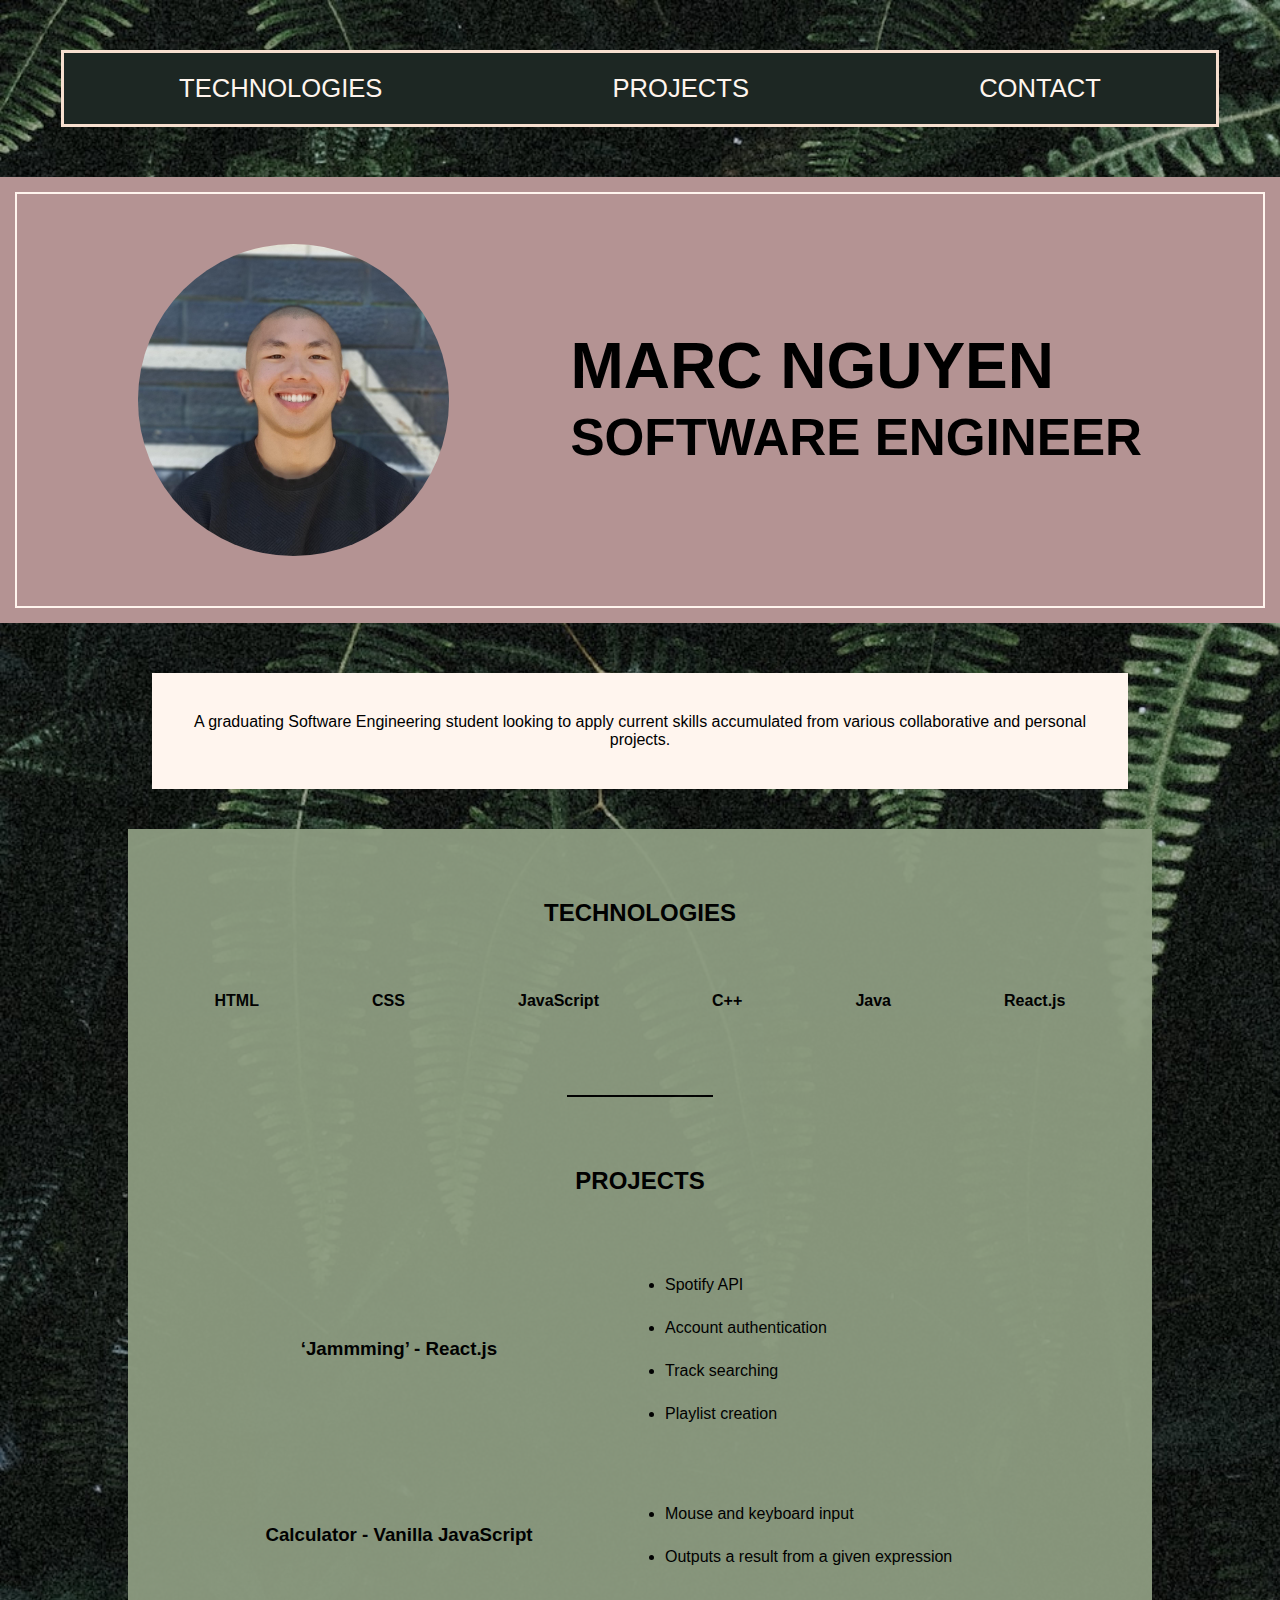
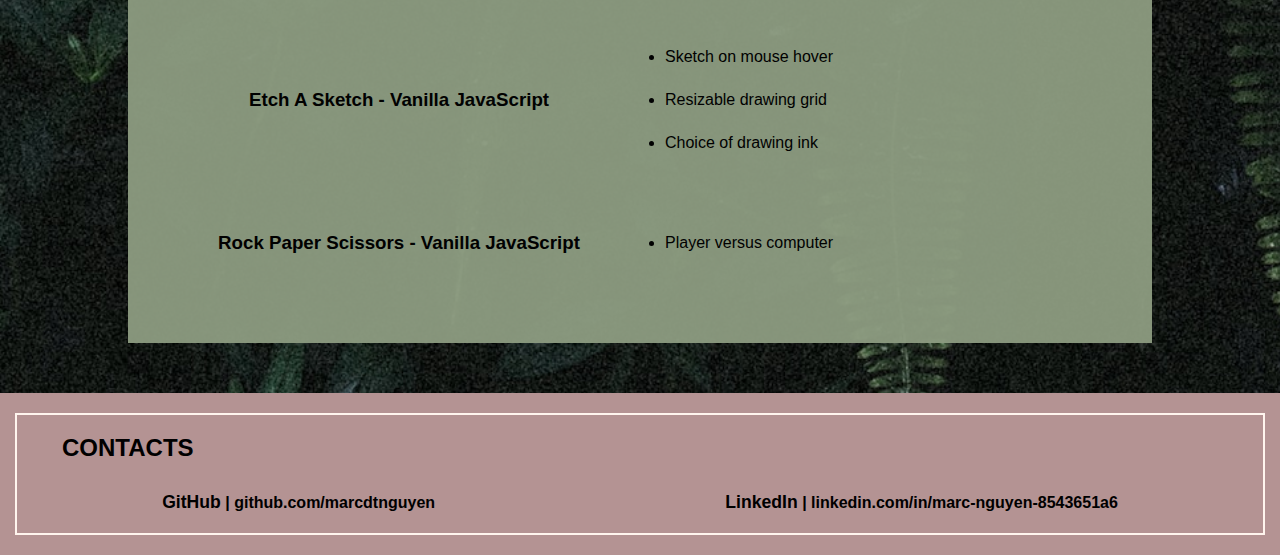
<file: index.html>
<!DOCTYPE html>
<html lang="en">

<head>
  <title>Marc Nguyen Portfolio - Home</title>
  <link rel="stylesheet" href="./resources/css/style.css" />
  <meta name="viewport" content="width=device-width, initial-scale=1.0" />
</head>

<body>
  <header>
    <nav>
      <ul class="flex-even">
        <li>
          <a href="#tech">TECHNOLOGIES</a>
        </li>
        <li>
          <a href="#proj">PROJECTS</a>
        </li>
        <li>
          <a href="#cont">CONTACT</a>
        </li>
      </ul>
    </nav>
  </header>

  <main>
    <section class="banner">
      <div class="trim">
        <div class="bannerflex">
          <img id="dp" src="./resources/dp.png" alt="A picture of me" />
          <div class="title">
            <h1>MARC NGUYEN</h1>
            <h2>SOFTWARE ENGINEER</h2>
          </div>
        </div>
      </div>
    </section>
    <div id="tech"></div>
    <div class="intro">
      A graduating Software Engineering student looking to apply current skills accumulated from various collaborative
      and personal projects.
    </div>
    <section class="text v-padding">
      <div class="center h-margin">
        <div class="tech">
          <h2>TECHNOLOGIES</h2>
          <ul class="flex-even">
            <li>HTML</li>
            <li>CSS</li>
            <li>JavaScript</li>
            <li>C++</li>
            <li>Java</li>
            <li>React.js</li>
          </ul>
        </div>
        <div id="proj"></div>
        <div class="division"></div>

        <h2>PROJECTS</h2>
        <div class="proj">
          <h3><a href="https://jammming.surge.sh/" target="_blank">‘Jammming’ - React.js</a></h3>
          <ul>
            <li>Spotify API</li>
            <li>Account authentication</li>
            <li>Track searching</li>
            <li>Playlist creation</li>
          </ul>
        </div>

        <div class="proj">
          <h3><a href="https://marcdtnguyen.github.io/calculator/" target="_blank">Calculator - Vanilla JavaScript</a></h3>
          <ul>
            <li>Mouse and keyboard input</li>
            <li>Outputs a result from a given expression</li>
          </ul>
        </div>

        <div class="proj">
          <h3><a href="https://marcdtnguyen.github.io/etch-a-sketch/" target="_blank">Etch A Sketch - Vanilla JavaScript</a></h3>
          <ul>
            <li>Sketch on mouse hover</li>
            <li>Resizable drawing grid</li>
            <li>Choice of drawing ink</li>
          </ul>
        </div>

        <div class="proj">
          <h3><a href="https://marcdtnguyen.github.io/rock-paper-scissors/" target="_blank">Rock Paper Scissors - Vanilla JavaScript</a></h3>
          <ul>
            <li>Player versus computer</li>
          </ul>
        </div>

    </section>
  </main>

  <footer>
    <div class="trim h-margin">
      <h2 id="cont">CONTACTS</h2>

      <div class="flex-even">
        <p><span>GitHub</span> | <a href="https://github.com/marcdtnguyen" target="_blank">github.com/marcdtnguyen</a></p>
        <p><span>LinkedIn</span> | <a
            href="https://www.linkedin.com/in/marc-nguyen-8543651a6/" target="_blank">linkedin.com/in/marc-nguyen-8543651a6</a> </p>
      </div>
    </div>
  </footer>
</body>

</html>
</file>
<file: resources/css/style.css>
body {
  margin: 0;
  padding: 0;
  box-sizing: content-box;
  background-image: url(../background.jpg);
  background-size: cover;
  background-repeat: no-repeat;
  font-family: "Andale Mono", Arial, Helvetica, sans-serif;
}

ul {
  padding: 0;
}

.v-padding {
  padding: 30px 0;
  margin: 50px auto;
  padding-bottom: 50px;
}
.h-margin {
  margin: 0 30px;
}
/* navbar */
header {
  position: sticky;
  top: 10px;
  margin-top: 50px;
  z-index: 1;
}

.flex-even {
  display: flex;
  justify-content: space-around;
  flex-wrap: wrap;
}

nav {
  width: 90vw;
  margin: 0 auto;
  background-color: #1d2723;
  border: solid 3px rgb(246, 223, 207);
}

nav li {
  list-style: none;
  margin: 5px 15px;
  font-size: 2vw;
}

li a {
  color: seashell;
  text-decoration: none;
  position: relative;
}

li a:hover {
  bottom: 1.5px;
  font-weight: 900;
  text-decoration: underline;
}

li a:active {
  color: #b9a3ae;
}

/* main */

main {
  margin: 50px 0px;
}

table {
  text-align: center;
  border-collapse: collapse;
}
table,
th,
td {
  border: rgb(91, 91, 91) 5px groove;
}

.banner {
  background-color: #b49393;
  margin: 50px 0px;
  padding: 15px 0px;
}
.banner h1 {
  font-size: 5vw;
}
.banner h2 {
  font-size: 4vw;
}
.banner .trim {
  padding: 50px 0;
}
.trim {
  border: solid 2px seashell;
  margin: 0px 15px;
}

.center {
  text-align: center;
}

.bannerflex {
  display: flex;
  justify-content: space-evenly;
  align-items: center;
}

.text {
  width: 80%;
  margin: 0 auto;
  background-color: #8d9c81;
  opacity: 0.95;
  z-index: -1;
}

.division {
  content: "";
  width: 15%;
  border: solid 1px black;
  margin: 60px auto 70px auto;
}

/* footer */
footer {
  background-color: #b49393;
  padding: 20px 0;
}
footer h2 {
  margin-left: 45px;
}

footer p {
  margin: 10px 25px;
}

span {
  font-size: 1.1em;
  font-weight: 900;
}

footer .h-margin {
  padding-bottom: 10px;
  font-weight: bold;
}

footer a {
  text-decoration: none;
  color: black;
}

footer a:hover {
  text-decoration: underline;
}

footer a:visited{
  color: black;
}

footer a:active{
  color: black;
}



/* index */

#dp {
  width: 25%;
  border-radius: 50%;
}

.intro {
  width: 70%;
  margin: 40px auto;
  padding: 40px;
  background-color: seashell;
  text-align: center;
}

.center li {
  margin: 25px;
}

.text h2 {
  margin: 40px 0px;
}

.ibl {
  display: inline-block;
  text-align: left;
  font-size: 1.2em;
  margin: 0 20px;
}

.overflow {
  overflow: scroll;
}

@media only screen and (orientation: portrait) {
  nav li {
    font-size: 4vw;
    margin: 5px 5px;
  }
  .banner h1 {
    font-size: 7vw;
  }
  .banner h2 {
    font-size: 6vw;
  }
  .banner .trim {
    padding: 20px 0;
  }
  .bannerflex {
    flex-direction: column;
  }
  .title {
    line-height: 0.3;
    text-align: center;
  }
  #dp {
    width: 55%;
  }
}

.title {
  line-height: 0.5;
}

.tech li {
  list-style: none;
  font-weight: bold;
}

.proj {
  display: flex;
  width: 100%;
  align-items: center;
  justify-content: flex-start;
}

.proj h3 {
  width: 50%;
}

.proj ul {
  width: 50%;
  text-align: left;
}

.proj a {
  text-decoration: none;
  color: black;
}

.proj a:hover {
  text-decoration: underline;
}

.proj a:visited{
  color: black;
}

.proj a:active{
  color: black;
}
</file>
